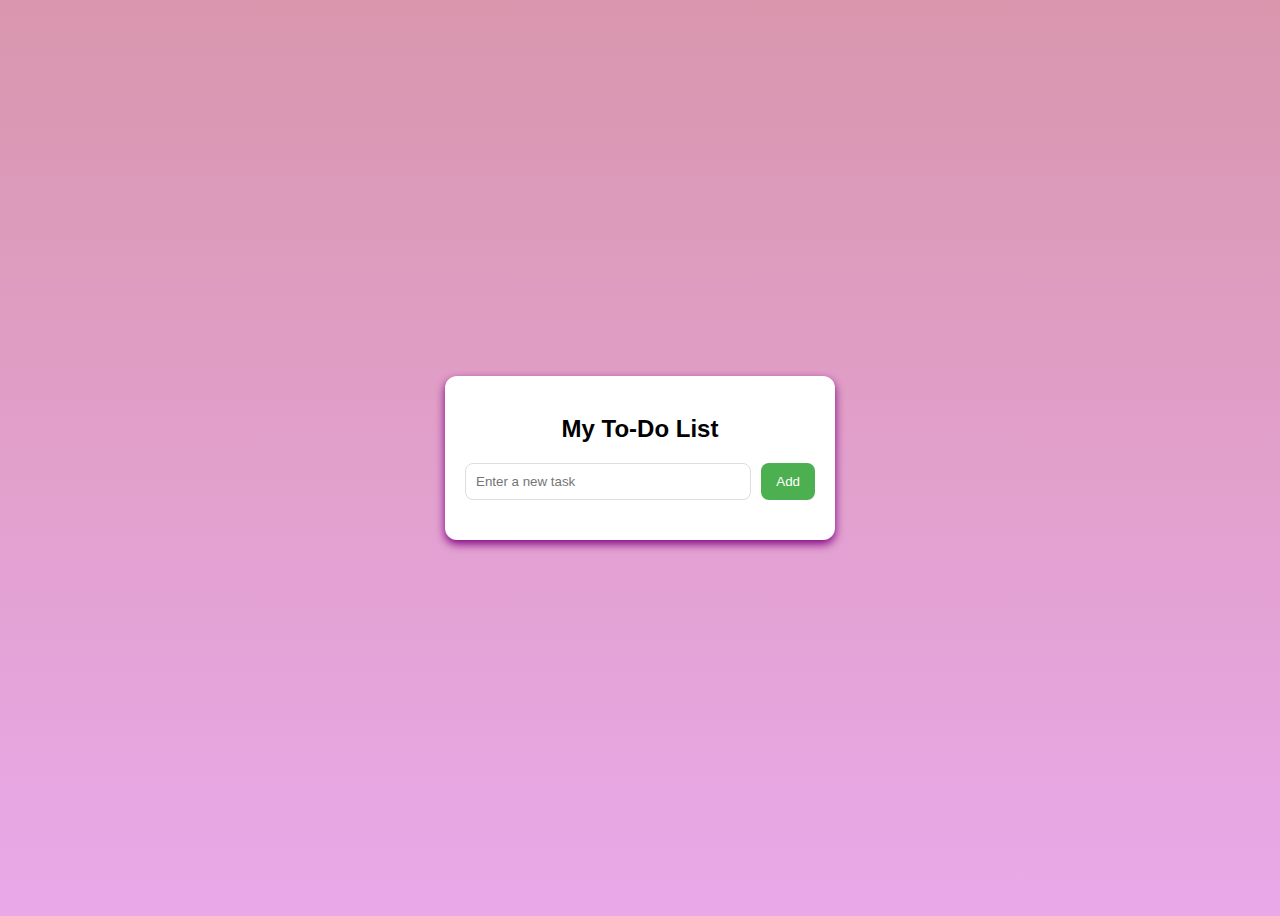
<file: to-do list/index.html>
<!DOCTYPE html>
<html lang="en">
<head>
  <title>To-Do App</title>
  <style>
    body {
      font-family: Arial, sans-serif;
      background:linear-gradient(rgb(217, 150, 173), rgb(233, 169, 233));
      display: flex;
      justify-content: center;
      align-items: center;
      height: 100vh;
    }
    .todo-container {
      background: white;
      padding: 20px;
      border-radius: 12px;
      box-shadow: 0px 4px 10px purple;
      width: 350px;
    }
    h2 {
      text-align: center;
      margin-bottom: 20px;
    }
    .input-row {
      display: flex;
      margin-bottom: 20px;
    }
    input {
      flex: 1;
      padding: 10px;
      border: 1px solid #ddd;
      border-radius: 8px;
      outline: none;
    }
    button {
      margin-left: 10px;
      padding: 10px 15px;
      border: none;
      border-radius: 8px;
      background: #4CAF50;
      color: white;
      cursor: pointer;
    }
    button:hover {
      background: #45a049;
    }
    ul {
      list-style: none;
      padding: 0;
    }
    li {
      background: #f9f9f9;
      margin-bottom: 10px;
      padding: 10px;
      border-radius: 8px;
      display: flex;
      justify-content: space-between;
      align-items: center;
    }
    .delete-btn {
      background: red;
      color: white;
      border: none;
      padding: 5px 10px;
      border-radius: 6px;
      cursor: pointer;
    }
  </style>
</head>
<body>
  <div class="todo-container">
    <h2>My To-Do List </h2>
    <div class="input-row">
      <input type="text" id="taskInput" placeholder="Enter a new task">
      <button onclick="addTask()">Add</button>
    </div>
    <ul id="taskList"></ul>
  </div>

  <script>
    const taskInput = document.getElementById("taskInput");
    const taskList = document.getElementById("taskList");

    // Load saved tasks from localStorage
    window.onload = function() {
      const savedTasks = JSON.parse(localStorage.getItem("tasks")) || [];
      savedTasks.forEach(task => addTaskToDOM(task));
    };

    // Add task
    function addTask() {
      const task = taskInput.value.trim();
      if (task === "") return;
      
      addTaskToDOM(task);
      saveTask(task);
      taskInput.value = "";
    }

    // Add task to UI
    function addTaskToDOM(task) {
      const li = document.createElement("li");
      li.textContent = task;

      const deleteBtn = document.createElement("button");
      deleteBtn.textContent = "Delete";
      deleteBtn.className = "delete-btn";
      deleteBtn.onclick = function() {
        li.remove();
        deleteTask(task);
      };

      li.appendChild(deleteBtn);
      taskList.appendChild(li);
    }

    // Save task to localStorage
    function saveTask(task) {
      const tasks = JSON.parse(localStorage.getItem("tasks")) || [];
      tasks.push(task);
      localStorage.setItem("tasks", JSON.stringify(tasks));
    }

    // Delete task from localStorage
    function deleteTask(task) {
      let tasks = JSON.parse(localStorage.getItem("tasks")) || [];
      tasks = tasks.filter(t => t !== task);
      localStorage.setItem("tasks", JSON.stringify(tasks));
    }
  </script>
</body>
</html>
</file>
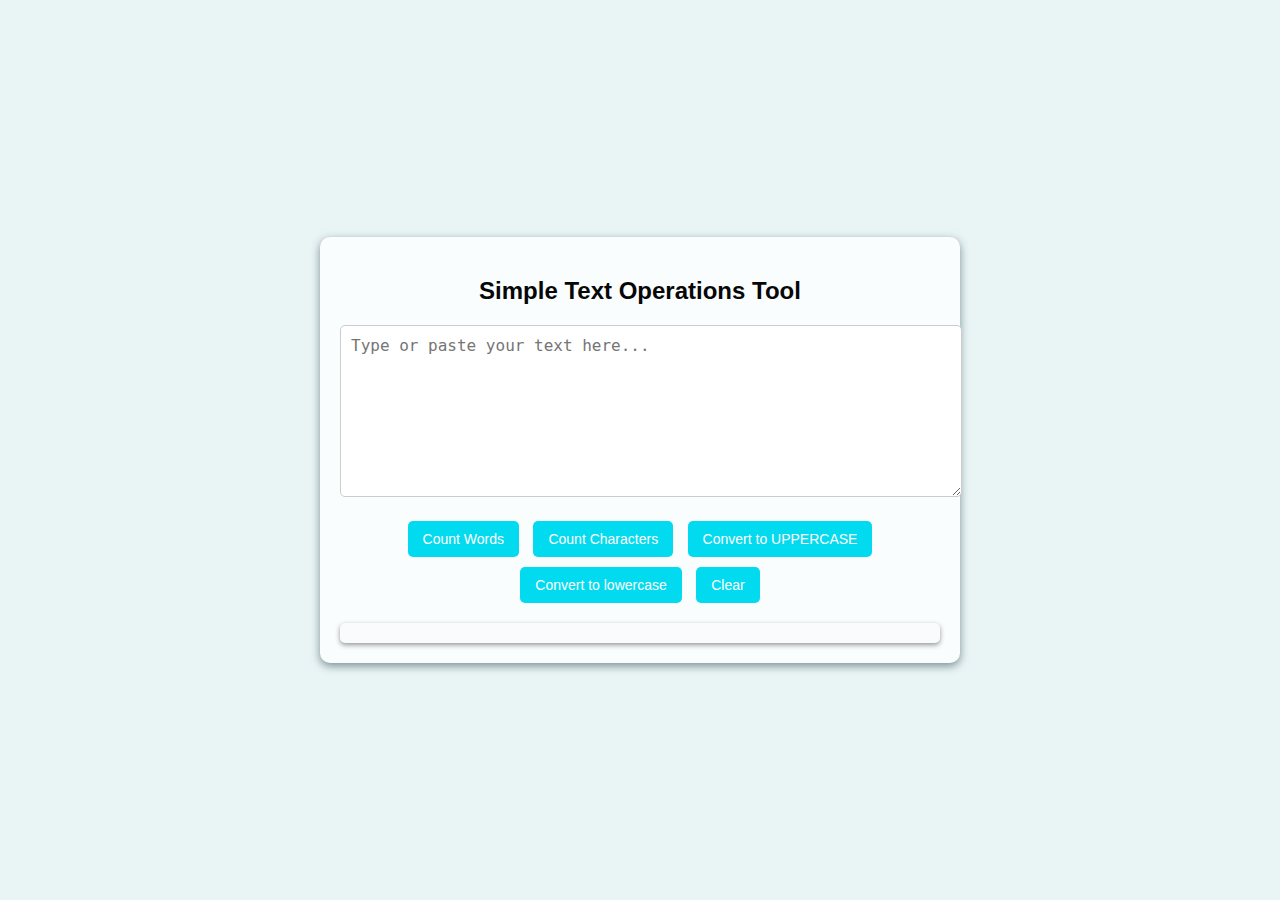
<file: text-operation/pages/index.html>
<!DOCTYPE html>
<html lang="en">
<head>
  <meta charset="UTF-8">
  <meta name="viewport" content="width=device-width, initial-scale=1.0">
  <title>Text Operations Tool</title>
  <link rel="stylesheet" href="../css/style.css">
</head>
<body>
  <div class="container">
    <h2>Simple Text Operations Tool</h2>
    <textarea id="textInput" placeholder="Type or paste your text here..."></textarea>
    <div class="buttons">
      <button onclick="countWords()">Count Words</button>
      <button onclick="countCharacters()">Count Characters</button>
      <button onclick="toUppercase()">Convert to UPPERCASE</button>
      <button onclick="toLowercase()">Convert to lowercase</button>
      <button onclick="clearText()">Clear</button>
    </div>
    <div class="result" id="result"></div>
  </div>
  <script src="../js/script.js"></script>
</body>
</html>
</file>
<file: text-operation/css/style.css>
body {
      font-family: Arial, sans-serif;
      margin: 0;
      padding: 0;
      background: #e9f4f5;
      display: flex;
      justify-content: center;
      align-items: center;
      min-height: 100vh;
    }
    .container {
      text-align: center;
      background: rgb(250, 253, 253);
      padding: 20px;
      border-radius: 10px;
      box-shadow: 0px 3px 9px rgba(10, 43, 54, 0.5);
      width: 90%;
      max-width: 600px;
    }
    h2 {
      color: #070707;
    }
    textarea {
      width: 100%;
      height: 150px;
      padding: 10px;
      font-size: 16px;
      margin-bottom: 15px;
      border: 1px solid #cccccc;
      border-radius: 5px;
    }
    .buttons {
      margin-bottom: 15px;
    }
    button {
      margin: 5px;
      padding: 10px 15px;
      font-size: 14px;
      border: none;
      border-radius: 5px;
      cursor: pointer;
      background-color: #02dbef;
      color: white;
    }
    button:hover {
      background-color: #02618d;
      box-shadow: 0px 2px 5px rgba(0,0,0,0.3);
    }
    .result {
      margin-top: 10px;
      padding: 10px;
      background: #f9fbfc;
      border-radius: 5px;
      box-shadow: 0px 2px 5px rgba(0,0,0,0.4);
    }
</file>
